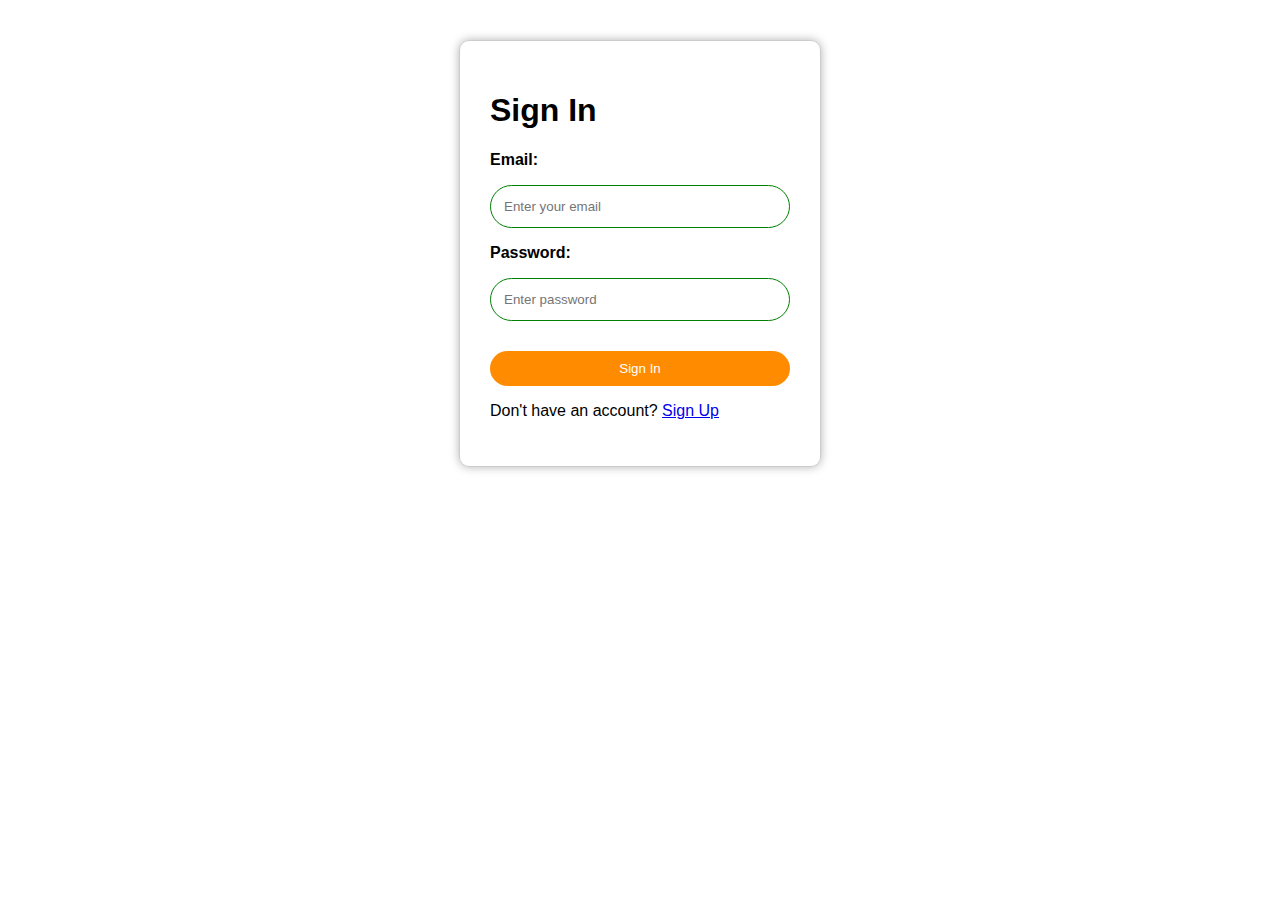
<file: index.html>
<!DOCTYPE html>
<html lang="en">
<head>
    <meta charset="UTF-8">
    <meta name="viewport" content="width=device-width, initial-scale=1.0">
    <title>Sign in</title>
    <link rel="stylesheet" href="design.css">
    <script src="./script.js"></script>
</head>
<body>
    <div class="box">
        <h1>Sign In</h1>
        <form id="form1">
            <b><p>Email:</p></b>
            <input type="email" id="email" placeholder="Enter your email" maxlength="30">
            <b><p>Password:</p></b>
            <input type="password" id="password" placeholder="Enter password" maxlength="8"> 
            <button type="button" onclick="signIn()">Sign In</button>
        </form>
        <p>Don't have an account?
        <a href="./signup.html"> Sign Up</a></p>
    </div>
</body>
</html>
</file>
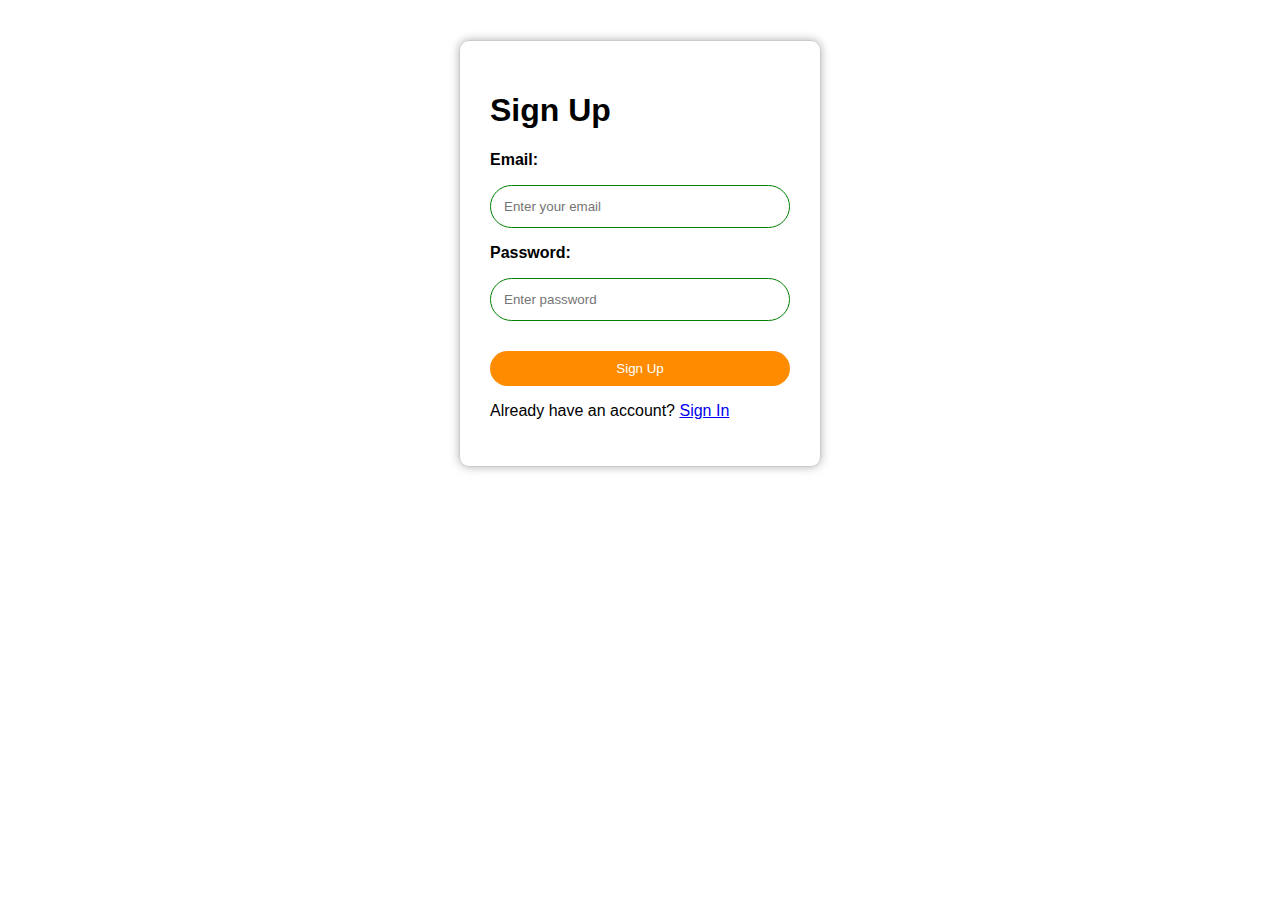
<file: signup.html>
<!DOCTYPE html>
<html lang="en">
<head>
    <meta charset="UTF-8">
    <meta name="viewport" content="width=device-width, initial-scale=1.0">
    <title>Sign up</title>
    <link rel="stylesheet" href="signup.css">
    <script src="script.js"></script>
</head>
<body>
    <div class="box">
        <h1>Sign Up</h1>
        <form>
        <b><p>Email:</p></b>
            <input type="email" id="email" placeholder="Enter your email" maxlength="30">
        </form>
        <form id="signup">
        <b><p>Password:</p></b>
            <input type="password" id="password" placeholder="Enter password" maxlength="8"> 
        <button type="button" onclick="signOut()">Sign Up</button>
        <p>Already have an account?
        <a href="./index.html"> Sign In</a></p>
    </form>
        </div>
</body>
</html>
</file>
<file: design.css>
.box {
    width: 300px; 
    margin: 40px auto; 
    padding: 30px;
    border: 1px solid #ccc;
    border-radius: 10px; 
    box-shadow: 0 0 10px rgba(0, 0, 0, 0.3);
    font-family: Arial, Helvetica, sans-serif;
    height: 100%;
  }

  button {
    padding: 5px;
    background-color: blue;
    color: white;
    border-radius: 10px;
    cursor: pointer;
    width: 300px;
    margin-top: 30px;
    border-color: blue;
 }

.form-group {
  margin-bottom: 10px;
}

label {
  display: block;
  font-weight: bold;
  margin-bottom: 5px;
}

input[type="email"],
input[type="password"] {
  width: 100%;
  padding: 13px;
  border: 1px solid #ccc;
  border-radius: 30px;
  box-sizing: border-box;
  border-color: green;
}

button[type="button"] {
  width: 100%;
  padding: 10px;
  background-color: darkorange;
  color: white;
  border: none;
  border-radius: 30px;
  cursor: pointer;
}

button[type="button"]:hover {
  background-color: blue;
}
</file>
<file: signup.css>
.box {
  width: 300px; 
  margin: 40px auto; 
  padding: 30px;
  border: 1px solid #ccc;
  border-radius: 10px; 
  box-shadow: 0 0 10px rgba(0, 0, 0, 0.3);
  font-family: Arial, Helvetica, sans-serif;
  height: 100%;
}

button {
  padding: 5px;
  background-color: blue;
  color: white;
  border-radius: 10px;
  cursor: pointer;
  width: 300px;
  margin-top: 30px;
  border-color: blue;
}

.form-group {
margin-bottom: 10px;
}

label {
display: block;
font-weight: bold;
margin-bottom: 5px;
}

input[type="email"],
input[type="password"] {
width: 100%;
padding: 13px;
border: 1px solid #ccc;
border-radius: 30px;
box-sizing: border-box;
border-color: green;
}

button[type="button"] {
width: 100%;
padding: 10px;
background-color: darkorange;
color: white;
border: none;
border-radius: 30px;
cursor: pointer;
}

button[type="button"]:hover {
background-color: blue;
}
</file>
